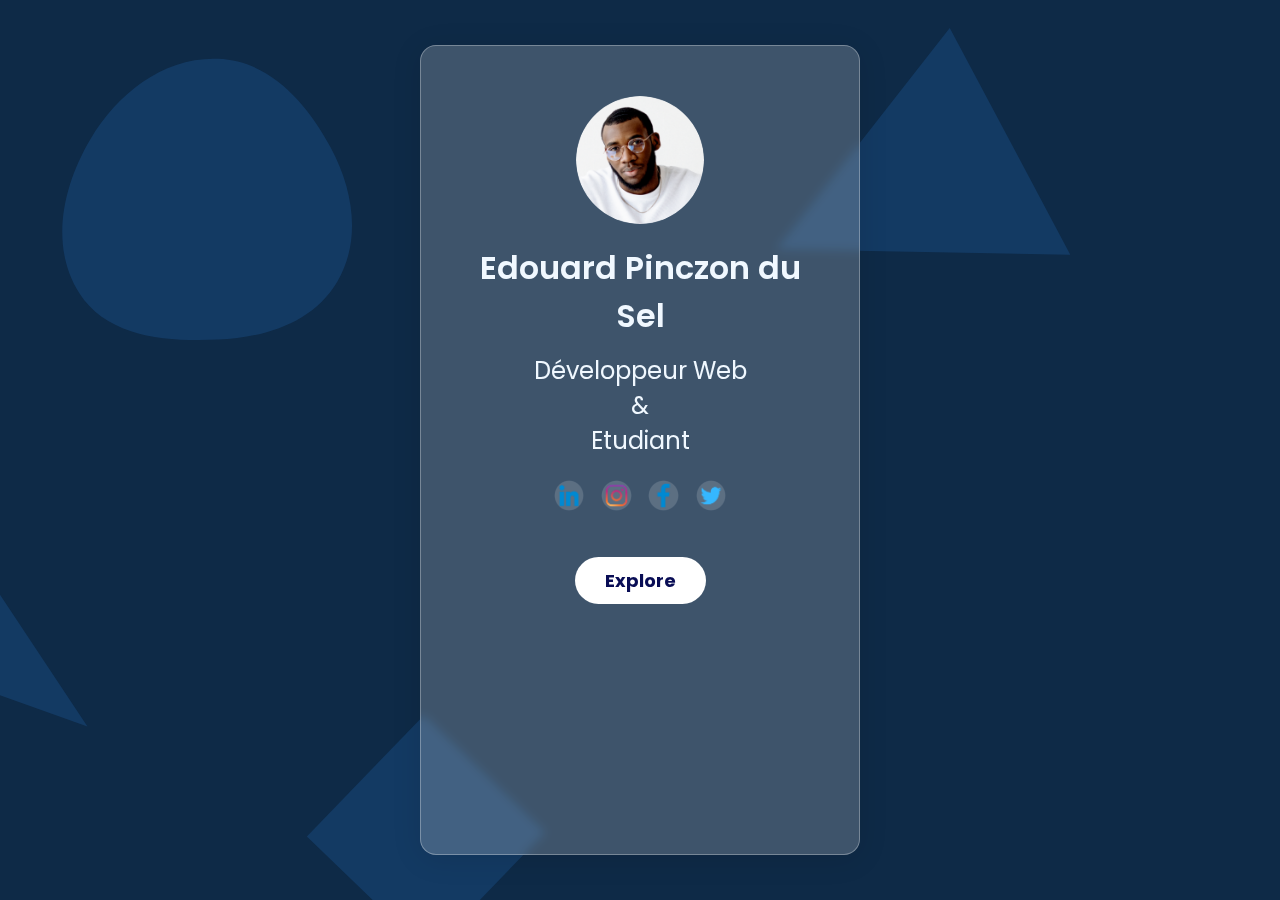
<file: html/index.html>
<html>
    <head>
        <meta name="viewport" content="with=device-with, initial-scale=1.0">
        <link rel="preconnect" href="https://fonts.googleapis.com">
        <link rel="preconnect" href="https://fonts.gstatic.com" crossorigin>
        <link href="https://fonts.googleapis.com/css2?family=Poppins:wght@100&display=swap" rel="stylesheet">
        <title>Edouard Site Web</title>
        <link rel="stylesheet" href="../css/style.css">
    </head> 
    <body>
        <div class="container">
            <div class="card" data-tilt>
                <img src="../img/Profil2.png">
                <h2 class="title-name">Edouard Pinczon du Sel</h2>
                <p>Développeur Web<br>&<br>Etudiant</p>
                <div class="reseau">
                    <a href="https://fr.linkedin.com/"><img src="../img/link.png"></a>
                    <a href="https://www.instagram.com/"><img src="../img/insta.png"></a>
                    <a href="https://www.facebook.com/"><img src="../img/fb.png"></a>
                    <a href="https://www.facebook.com/"><img src="../img/twi.png"></a>
                </div>
                <a href="home.html" class="btn">Explore</a>
            </div>
        </div>

        <script src="../js/card.js"></script>
    </body>
</html>
</file>
<file: css/style.css>
*{
    margin: 0;
    padding: 0;
    box-sizing: border-box;
    font-family: 'Poppins', sans-serif;
}

.title-name {
    font-size: 2rem;
    font-weight: 600;
    margin-top: 20px;
}

.container{
    width: 100%;
    height: 100vh;
    background-image: url("data:image/svg+xml,%3csvg xmlns='http://www.w3.org/2000/svg' version='1.1' xmlns:xlink='http://www.w3.org/1999/xlink' xmlns:svgjs='http://svgjs.com/svgjs' width='1440' height='560' preserveAspectRatio='none' viewBox='0 0 1440 560'%3e%3cg mask='url(%26quot%3b%23SvgjsMask1000%26quot%3b)' fill='none'%3e%3crect width='1440' height='560' x='0' y='0' fill='%230e2a47'%3e%3c/rect%3e%3cpath d='M259.3390933289096 314.03160740361915L134.5327850011087 255.83347004431164 76.33464764180118 380.6397783721126 201.1409559696021 438.83791573142z' fill='rgba(28%2c 83%2c 142%2c 0.4)' class='triangle-float3'%3e%3c/path%3e%3cpath d='M56.33665835503508 392.04981251572457L-14.559062036733579 389.57407940597227 17.17519849452225 497.15552654850137z' fill='rgba(28%2c 83%2c 142%2c 0.4)' class='triangle-float3'%3e%3c/path%3e%3cpath d='M805.0285702167932 159.2795354471188L987.7749407320111 162.64360241017448 912.7645893246781 21.569649343474964z' fill='rgba(28%2c 83%2c 142%2c 0.4)' class='triangle-float3'%3e%3c/path%3e%3cpath d='M314.96821900318275 358.0168740897481L269.5240464169773 416.18276252339984 379.4949653605576 455.26607718588207z' fill='rgba(28%2c 83%2c 142%2c 0.4)' class='triangle-float2'%3e%3c/path%3e%3cpath d='M591.5042663557266 596.5893796977725L664.3686109386387 521.1361420876855 588.9153733285516 448.2717975047734 516.0510287456395 523.7250351148605z' fill='rgba(28%2c 83%2c 142%2c 0.4)' class='triangle-float2'%3e%3c/path%3e%3cpath d='M460.73%2c214.594C490.175%2c213.31%2c520.004%2c203.972%2c534.942%2c178.565C550.057%2c152.856%2c545.005%2c121.48%2c530.935%2c95.185C515.87%2c67.031%2c492.641%2c41.003%2c460.73%2c39.874C427.233%2c38.688%2c398.443%2c61.056%2c381.355%2c89.891C363.883%2c119.374%2c355.99%2c156.654%2c374.392%2c185.565C391.866%2c213.018%2c428.219%2c216.012%2c460.73%2c214.594' fill='rgba(28%2c 83%2c 142%2c 0.4)' class='triangle-float2'%3e%3c/path%3e%3c/g%3e%3cdefs%3e%3cmask id='SvgjsMask1000'%3e%3crect width='1440' height='560' fill='white'%3e%3c/rect%3e%3c/mask%3e%3cstyle%3e %40keyframes float1 %7b 0%25%7btransform: translate(0%2c 0)%7d 50%25%7btransform: translate(-10px%2c 0)%7d 100%25%7btransform: translate(0%2c 0)%7d %7d .triangle-float1 %7b animation: float1 5s infinite%3b %7d %40keyframes float2 %7b 0%25%7btransform: translate(0%2c 0)%7d 50%25%7btransform: translate(-5px%2c -5px)%7d 100%25%7btransform: translate(0%2c 0)%7d %7d .triangle-float2 %7b animation: float2 4s infinite%3b %7d %40keyframes float3 %7b 0%25%7btransform: translate(0%2c 0)%7d 50%25%7btransform: translate(0%2c -10px)%7d 100%25%7btransform: translate(0%2c 0)%7d %7d .triangle-float3 %7b animation: float3 6s infinite%3b %7d %3c/style%3e%3c/defs%3e%3c/svg%3e");
    background-position: center;
    background-size: cover; 
    display: flex;
    align-items: center;
    justify-content: center;
    cursor:default;
}
.card{
    width: 85%;
    height: 90vh;
    max-width: 440px;
    color: aliceblue;
    text-align: center;
    padding: 50px 35px;
    border: 1px solid rgb(255, 255, 255, 0.3);
    background: rgba(255, 255, 255, 0.2);
    border-radius: 16px;
    box-shadow: 0 4px 30px rgba(0, 0, 0, 0.1);
    backdrop-filter: blur(5px);

}
.card img{
    width: 8rem;
    border-radius: 50%;
}

.card p{
    font-size: 1.5rem;
    margin: 0.8rem auto;
    max-width: 330px;
}
.card .reseau img{
    width: 1.9rem;
    border-radius: 50%;
    margin: 0.6rem 0.4rem;
    transition: 0.5s;
}
.card .reseau img:hover{
    background:violet;
}
.btn{
    text-decoration: none;
    display: inline-block;
    font-size: 18px;
    font-weight: bold;
    background: #fff;
    color: rgb(9, 13, 85);
    padding: 10px 30px;
    border-radius: 30px;
    margin: 30px 0 10px;
    transition: 0.5s;
}

.btn:hover {
    background-color: #202746;
    color: white;
}
</file>
